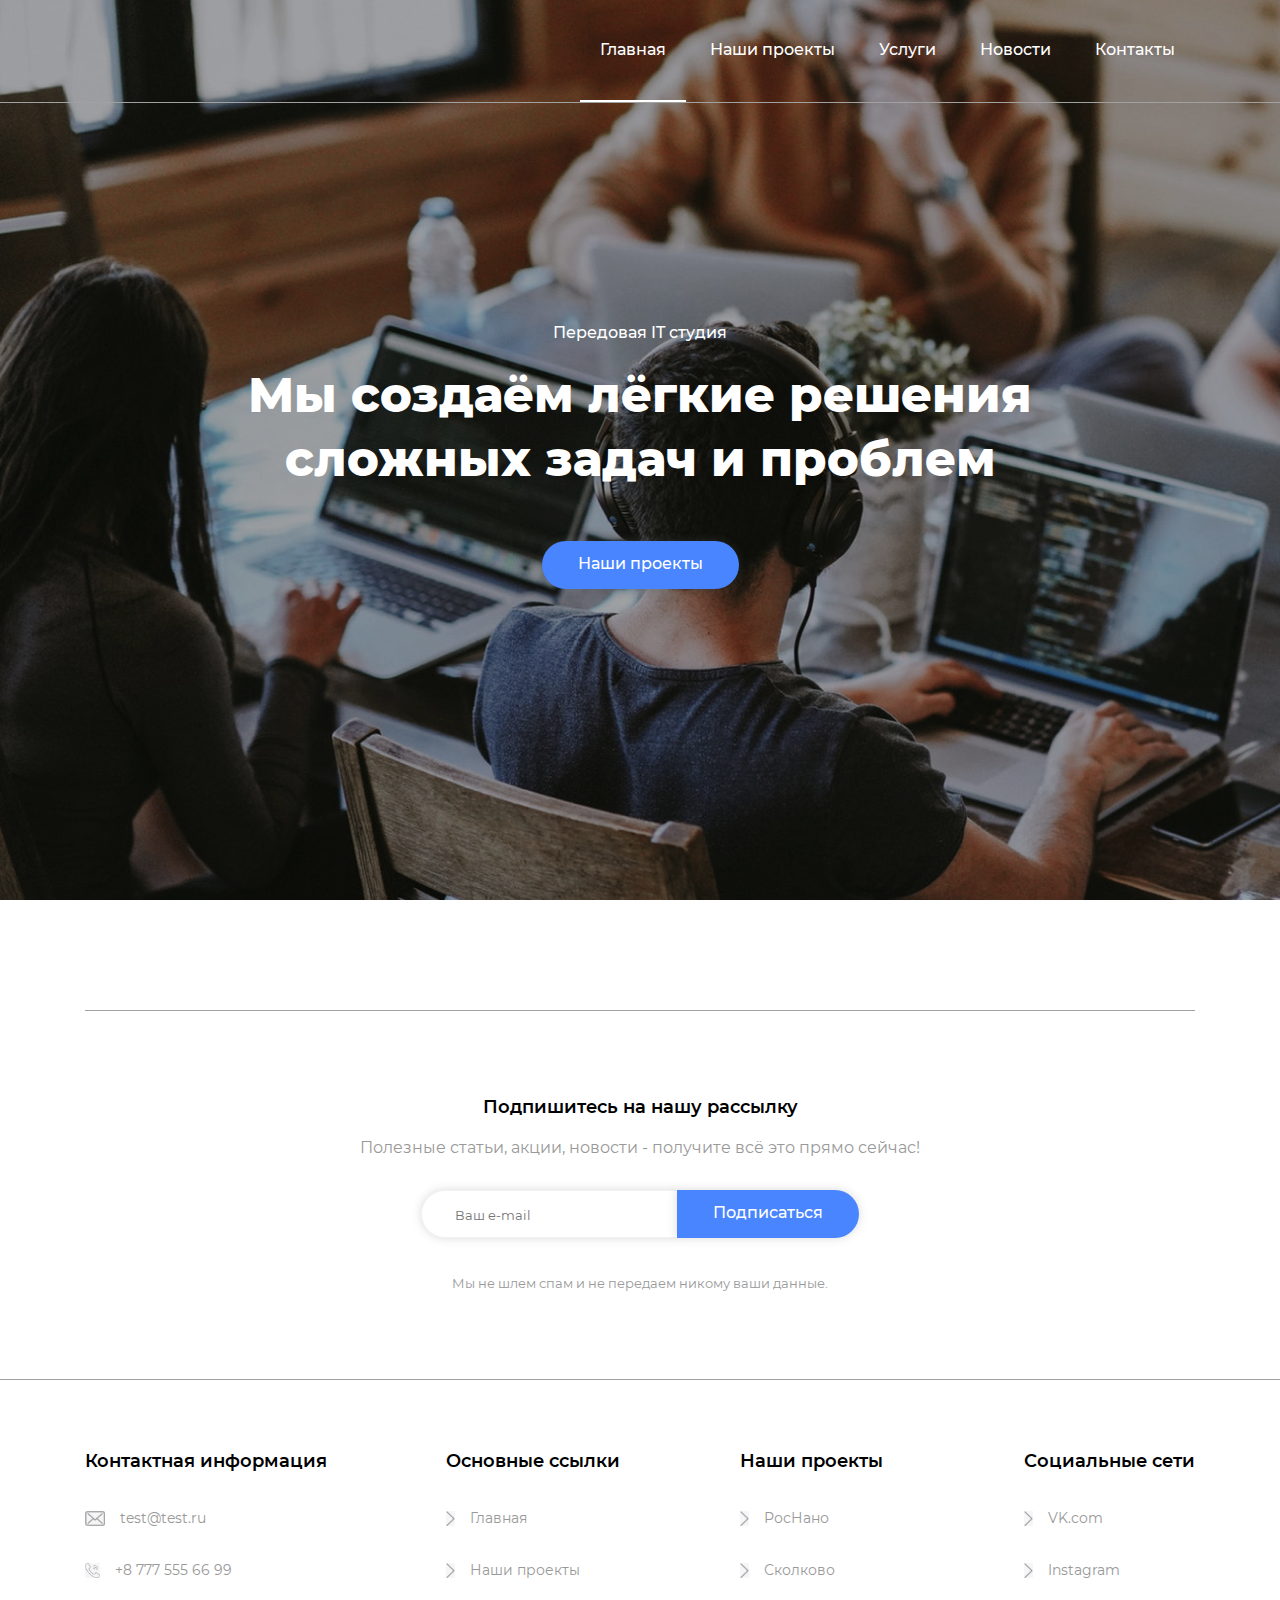
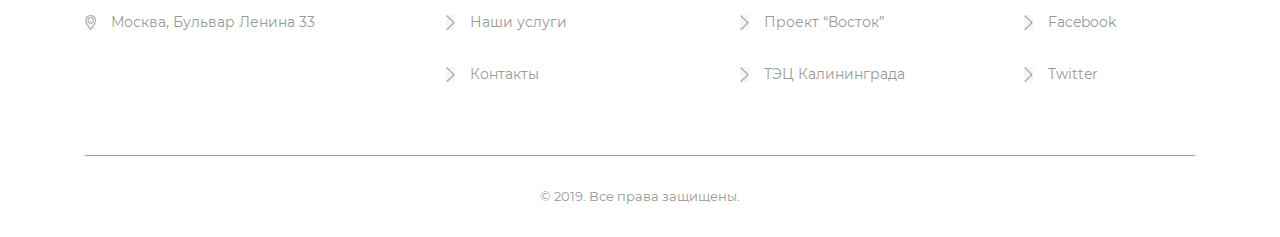
<file: lab4/index.html>
<!doctype html>
<html lang="ru">
<head>
    <link rel="stylesheet" type="text/css" href="Style/Style.css">
    <meta charset="UTF-8">
    <title>Мы создаём легкие решения</title>
</head>
<body>
<header class="first-screen">
    <section class="work-area">
        <ul class="menu">
            <li class="menu__item menu__item--selected">
				<a href="" class="menu__link">
					Главная
				</a>
			</li>
            <li class="menu__item">
				<a href="" class="menu__link">
					Наши проекты
				</a>
			</li>
            <li class="menu__item">
				<a href="" class="menu__link">
					Услуги
				</a>
			</li>
            <li class="menu__item">
				<a href="" class="menu__link">
					Новости
				</a>
			</li>
            <li class="menu__item">
				<a href="" class="menu__link">
					Контакты
				</a>
			</li>
        </ul>
		<div class="clear-fix"></div>
    </section>

    <div class="horizontal-line">
    </div>

	<section class="work-area information">
		<span class="information__label">
			Передовая IT студия
		</span>

		<h1 class="information__header">
			Мы создаём лёгкие решения <br>
			сложных задач и проблем
		</h1>

		<button class="button">
			Наши проекты
		</button>


	</section>
</header>

<section class="work-area">
	<div class="horizontal-line"></div>
	<div class="subscribe-form">
		<h3 class="subscribe-form__label">
			Подпишитесь на нашу рассылку
		</h3>
		<span class="subscribe-form__information">
			Полезные статьи, акции, новости - получите всё это прямо сейчас!
		</span>
		<div class="subscribe-form__input-container">
			<input class="subscribe-form__input" placeholder="Ваш e-mail"><button class="subscribe-form__button button">
				Подписаться
			</button>
		</div>
		<span class="subscribe-form__information subscribe-form__information--min">
			Мы не шлем спам и не передаем никому ваши данные.
		</span>
	</div>
</section>

<footer>
	<div class="horizontal-line"></div>
	<section class="work-area footer-style">
		<div>
			<h3 class="footer-style__contacts__label">
				Контактная информация
			</h3>
			<ul class="footer-style__contacts">
				<li class="footer-style__contacts__item">
					<a href="" class="footer-style__contacts__link">
						<img src="./img/messedge.jpg" class="footer-style__contacts__img">
						<span>
							test@test.ru
						</span>
					</a>
				</li>
				<li class="footer-style__contacts__item">
					<a href="" class="footer-style__contacts__link">
						<img src="./img/phone.jpg" class="footer-style__contacts__img">
						<span>
							+8 777 555 66 99
						</span>
					</a>
				</li>
				<li class="footer-style__contacts__item">
					<a href="" class="footer-style__contacts__link">
						<img src="./img/geo.jpg" class="footer-style__contacts__img">
						<span>
							Москва, Бульвар Ленина 33
						</span>
					</a>
				</li>
			</ul>
		</div>

		<div>
			<h3 class="footer-style__contacts__label">
				Основные ссылки
			</h3>
			<ul class="footer-style__contacts">
				<li class="footer-style__contacts__item">
					<a href="" class="footer-style__contacts__link">
						<img src="./img/arrow.jpg" class="footer-style__contacts__img">
						<span>
							Главная
						</span>
					</a>
				</li>
				<li class="footer-style__contacts__item">
					<a href="" class="footer-style__contacts__link">
						<img src="./img/arrow.jpg" class="footer-style__contacts__img">
						<span>
							Наши проекты
						</span>
					</a>
				</li>
				<li class="footer-style__contacts__item">
					<a href="" class="footer-style__contacts__link">
						<img src="./img/arrow.jpg" class="footer-style__contacts__img">
						<span>
							Наши услуги
						</span>
					</a>
				</li>
				<li class="footer-style__contacts__item">
					<a href="" class="footer-style__contacts__link">
						<img src="./img/arrow.jpg" class="footer-style__contacts__img">
						<span>
							Контакты
						</span>
					</a>
				</li>
			</ul>
		</div>

		<div>
			<h3 class="footer-style__contacts__label">
				Наши проекты
			</h3>
			<ul class="footer-style__contacts">
				<li class="footer-style__contacts__item">
					<a href="" class="footer-style__contacts__link">
						<img src="./img/arrow.jpg" class="footer-style__contacts__img">
						<span>
							РосНано
						</span>
					</a>
				</li>
				<li class="footer-style__contacts__item">
					<a href="" class="footer-style__contacts__link">
						<img src="./img/arrow.jpg" class="footer-style__contacts__img">
						<span>
							Сколково
						</span>
					</a>
				</li>
				<li class="footer-style__contacts__item">
					<a href="" class="footer-style__contacts__link">
						<img src="./img/arrow.jpg" class="footer-style__contacts__img">
						<span>
							Проект “Восток”
						</span>
					</a>
				</li>
				<li class="footer-style__contacts__item">
					<a href="" class="footer-style__contacts__link">
						<img src="./img/arrow.jpg" class="footer-style__contacts__img">
						<span>
							ТЭЦ Калининграда
						</span>
					</a>
				</li>
			</ul>
		</div>

		<div>
			<h3 class="footer-style__contacts__label">
				Социальные сети
			</h3>
			<ul class="footer-style__contacts">
				<li class="footer-style__contacts__item">
					<a href="" class="footer-style__contacts__link">
						<img src="./img/arrow.jpg" class="footer-style__contacts__img">
						<span>
							VK.com
						</span>
					</a>
				</li>
				<li class="footer-style__contacts__item">
					<a href="" class="footer-style__contacts__link">
						<img src="./img/arrow.jpg" class="footer-style__contacts__img">
						<span>
							Instagram
						</span>
					</a>
				</li>
				<li class="footer-style__contacts__item">
					<a href="" class="footer-style__contacts__link">
						<img src="./img/arrow.jpg" class="footer-style__contacts__img">
						<span>
							Facebook
						</span>
					</a>
				</li>
				<li class="footer-style__contacts__item">
					<a href="" class="footer-style__contacts__link">
						<img src="./img/arrow.jpg" class="footer-style__contacts__img">
						<span>
							Twitter
						</span>
					</a>
				</li>
			</ul>
		</div>
	</section>
	<section class="work-area">
		<div class="horizontal-line"></div>

		<div class="mini-label">
			&copy; 2019. Все права защищены.
		</div>
	</section>
</footer>


</body>
</html>
</file>
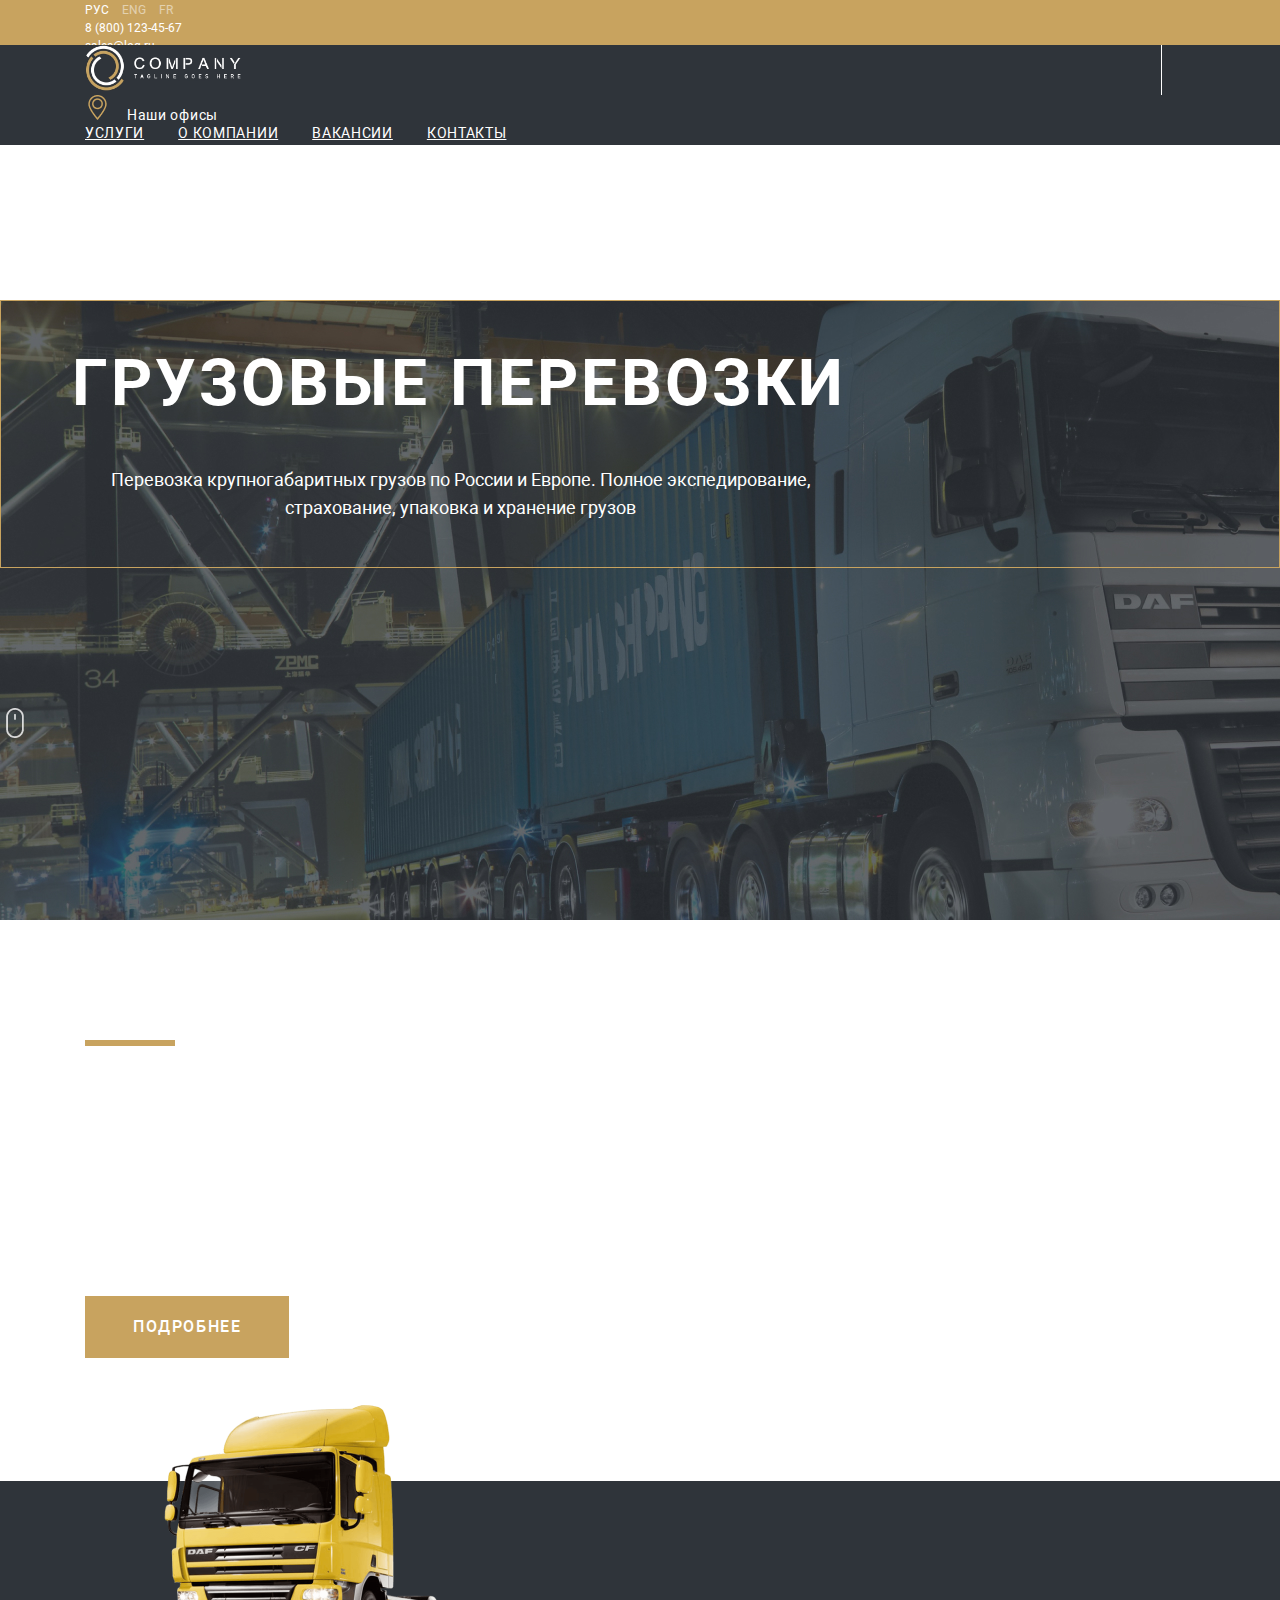
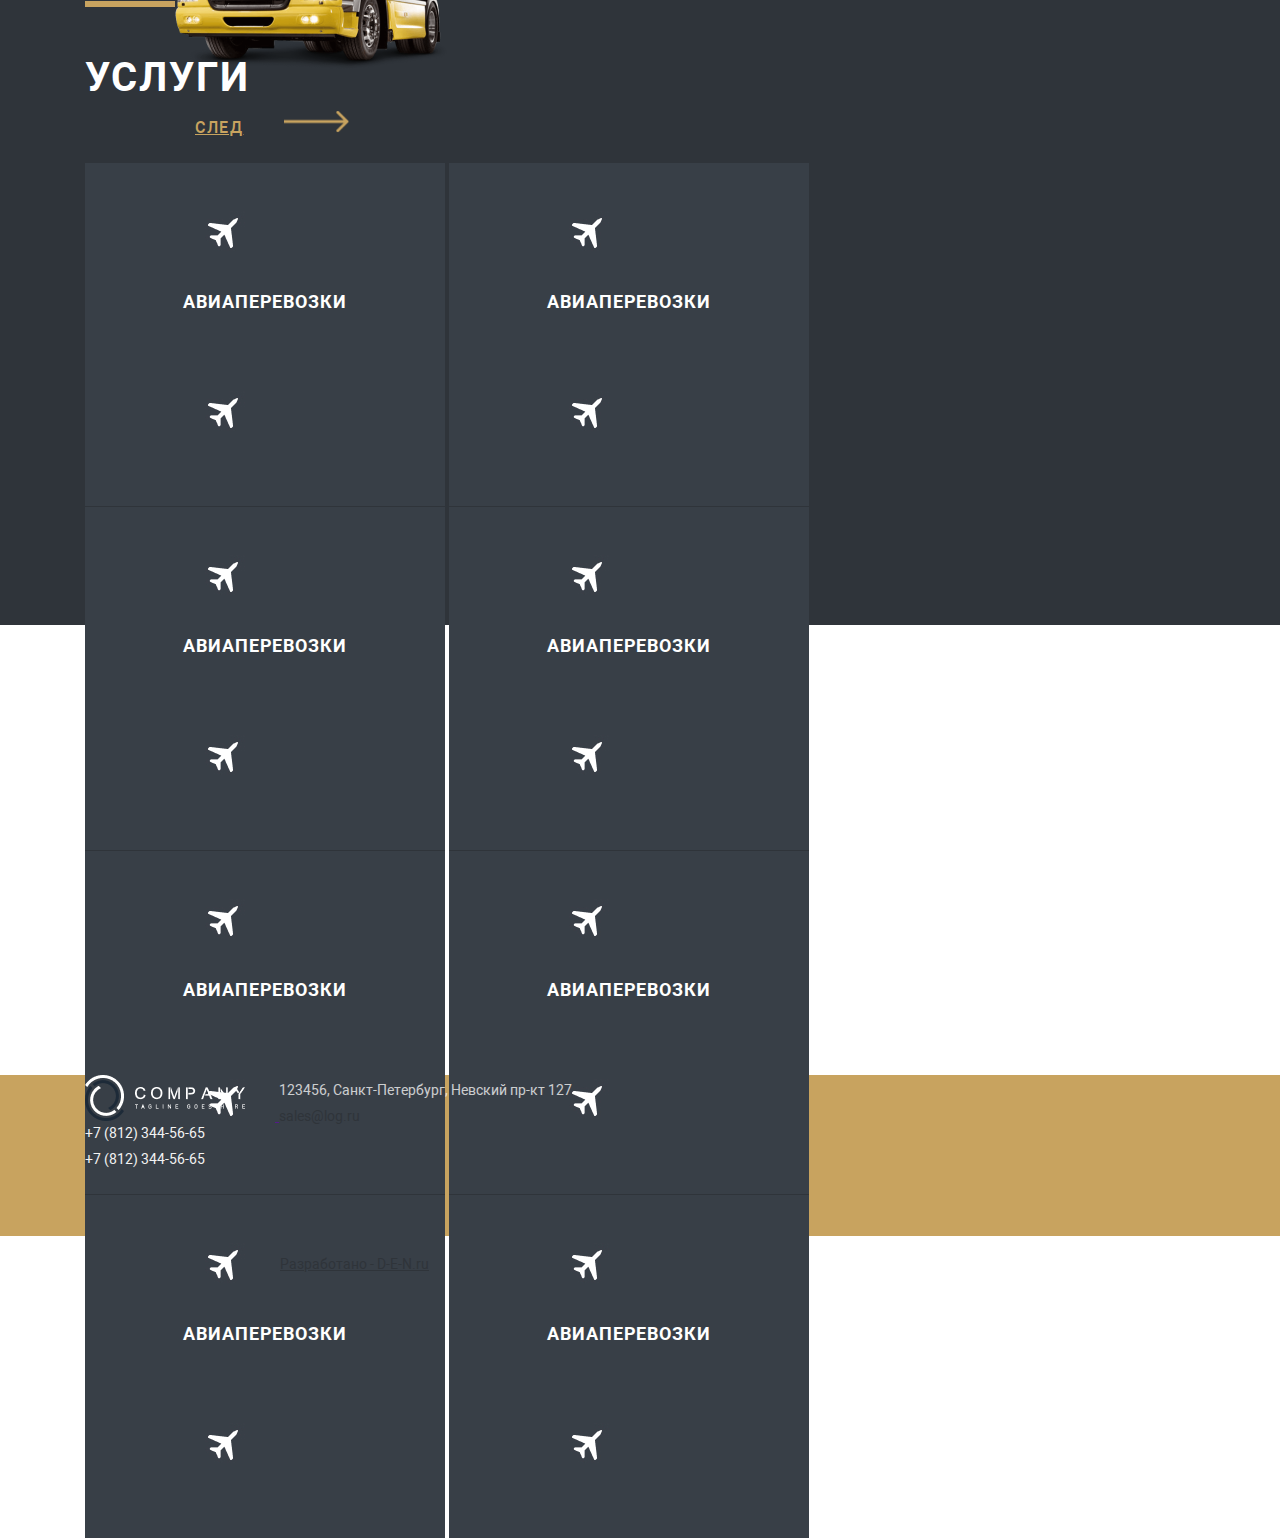
<file: lab5/index.html>
<!doctype html>
<html lang="ru" xmlns="http://www.w3.org/1999/html">

<head>
    <link rel="stylesheet"
          href="https://stackpath.bootstrapcdn.com/bootstrap/4.1.1/css/bootstrap.min.css"
          integrity="sha384-WskhaSGFgHYWDcbwN70/dfYBj47jz9qbsMId/iRN3ewGhXQFZCSftd1LZCfmhktB"
          crossorigin="anonymous">
    <meta charset="UTF-8">
    <meta name="viewport"
          content="width=device-width, user-scalable=no, initial-scale=1.0, maximum-scale=1.0, minimum-scale=1.0">
    <meta http-equiv="X-UA-Compatible" content="ie=edge">
    <title>Document</title>
    <link rel="stylesheet"
          href="./CSS/style.css">
</head>
<body>
<header class="top-block">
    <div class="work-area row align-items-center h-100 row--margin">
        <div class="col-4 row row--margin">
            <span class="language-item language-item--selected">
                РУС
            </span>
            <span class="language-item">
                ENG
            </span>
            <span class="language-item">
                FR
            </span>
        </div>
        <div class="col-4 justify-content-center row row--margin">
            <span class="number-head">
                8 (800) 123-45-67
            </span>
        </div>
        <div class="col-4 row row--margin justify-content-end">
            <span class="number-head">
                sales@log.ru
            </span>
        </div>
    </div>
</header>

<section class="top-under-block">
    <div class="work-area row row--margin align-items-center h-100">
        <div class="col-6 row row--margin">
            <div class="logo-container">
                <img src="./img/logo.jpg" class="logo-size">
            </div>
            <div class="align-items-center row row--margin">
                <img src="./img/placeholder.png" class="ourOffice-size">
                <span class="ourOffice-text">
                    Наши офисы
                </span>
            </div>
        </div>
        <div class="row row--margin col-6 justify-content-end">
            <ul class="menu">
                <li class="menu-item">
                    <a href class="menu-link">
                        УСЛУГИ
                    </a>
                </li>
                <li class="menu-item">
                    <a href class="menu-link">
                        О КОМПАНИИ
                    </a>
                </li>
                <li class="menu-item">
                    <a href class="menu-link">
                        ВАКАНСИИ
                    </a>
                </li>
                <li class="menu-item">
                    <a href class="menu-link menu-link--last">
                        КОНТАКТЫ
                    </a>
                </li>
            </ul>
        </div>
    </div>
</section>

<section class="slider-block">
    <div class="col-12 row row--margin justify-content-center">
        <div class="slider-block__information">
            <h1 class="slider-block__head">
                Грузовые перевозки
            </h1>
            <div class="slider-block__bottom">
                <h2 class="slider-block__bottom--text">
                    Перевозка крупногабаритных грузов по России и Европе. Полное экспедирование, страхование, упаковка и хранение грузов
                </h2>
            </div>
        </div>
    </div>
    <div class="row row--margin justify-content-center slider-img">
        <img src="./img/mouse.png" class="slider-img__size">
    </div>
</section>

<section class="about-us">
    <div class="work-area row row--padding row--margin top-padding__120">
        <div class="col-6 row--padding">
            <div class="about-us__border">
            </div>
            <h2 class="about-us__text">
                грузоперевозки по европе
            </h2>
            <h2 class="about-us__text--description">
                Страны Евросоюза, а также Украина, Белоруссия со всеми документами.
            </h2>

            <a href="#" class="about-us__button">ПОДРОБНЕЕ</a>
        </div>
        <div class="col-3 row--padding about about-us__img-block">
            <img src="./img/car.png">
        </div>
        <div class="col-3 row--padding about-us__next-back">
            <div>
                <a href="" class="about-us__next-text">
                    СЛЕД
                </a>
                <a href="">
                    <img  src="./img/ArrowL.png" class="about-us__arrow">
                </a>
            </div>

            <div>
                <a href="">
                    <img  src="./img/ArrowR.png" class="about-us__arrow">
                </a>
                <a href="" class="about-us__back-text">
                    НАЗАД
                </a>
            </div>
        </div>
    </div>
</section>

<section class="services-block">
    <div class="work-area services-head">
        <div class="about-us__border">
        </div>
        <h2 class="about-us__text">
            услуги
        </h2>
    </div>
    <div class="work-area row justify-content-center">
        <div class="col-3 row--padding row--margin">
            <a href="#" class="services-botton">Авиаперевозки</a>
            <a href="#" class="services-botton">Авиаперевозки</a>
        </div>
        <div class="col-3 row--padding row--margin">
            <a href="#" class="services-botton">Авиаперевозки</a>
            <a href="#" class="services-botton">Авиаперевозки</a>
        </div>
        <div class="col-3 row--padding row--margin">
            <a href="#" class="services-botton">Авиаперевозки</a>
            <a href="#" class="services-botton">Авиаперевозки</a>
        </div>
        <div class="col-3 row--padding row--margin">
            <a href="#" class="services-botton">Авиаперевозки</a>
            <a href="#" class="services-botton">Авиаперевозки</a>
        </div>
    </div>
</section>

<section class="map">
    <script type="text/javascript" charset="utf-8" async src="https://api-maps.yandex.ru/services/constructor/1.0/js/?um=constructor%3Abc417d3ab213af4fca8ae5357a3a8d7895522bf4dd75c931edaacab4400c003d&amp;width=100%25&amp;height=450&amp;lang=ru_RU&amp;scroll=true"></script>
</section>

<footer class="footer">
    <div class="work-area row row--margin row--padding footer-logo align-items-center">
        <div class="col-6 row row--margin row--padding align-items-center">
            <a href="">
                <img  src="./img/logo.png" class="logo-img--footer">
            </a>
            <div class="footer-information">
                 <p class="footer-information__adress">
                    123456, Санкт-Петербург, Невский пр-кт 127
                </p>
                <p class="footer-information__email">
                    sales@log.ru
                </p>
            </div>
        </div>
        <div class="col-6 row row--margin row--padding align-items-center footer-information__numbers-block">
            <div class="footer-information">
                <p class="footer-information__numbers footer-information__numbers--padding">
                    +7 (812) 344-56-65
                </p>
                <p class="footer-information__numbers">
                    +7 (812) 344-56-65
                </p>
            </div>
            <div class="directed-by">
                <span class="directed-by__text">
                    Разработано - D-E-N.ru
                </span>
            </div>
        </div>
    </div>
</footer>

</body>
</html>
</file>
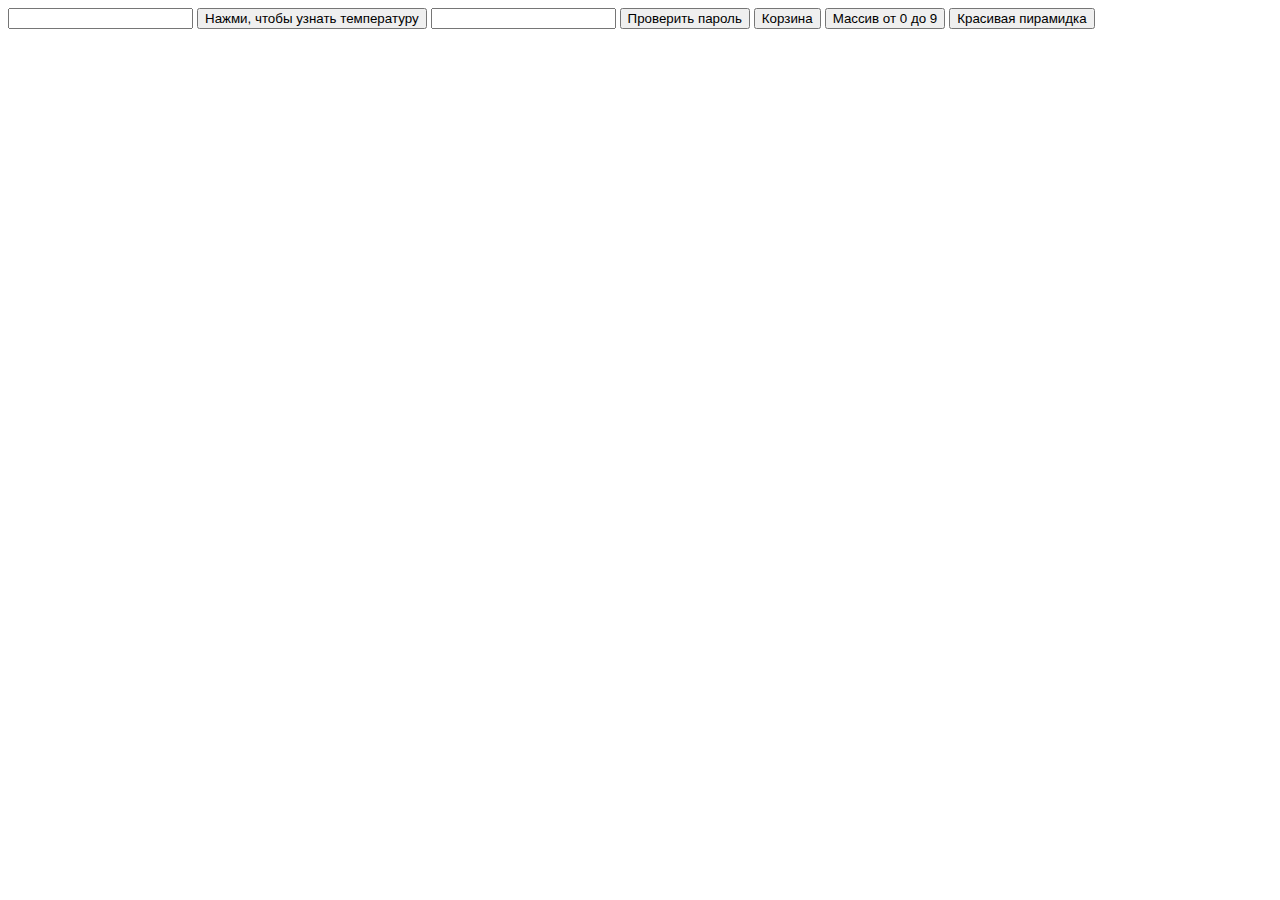
<file: lab6/index.html>
<!DOCTYPE html>
<html lang="en">
<head>
    <meta charset="UTF-8">
    <title>Title</title>
</head>
<body>

<input id="text-input">
<button onclick="printTemp()">Нажми, чтобы узнать температуру</button>

<input id="password" type="password">
<button onclick="
var password = document.getElementById('password').value;
alert(validate(password))
">Проверить пароль</button>

<button onclick="alert(countBasketPrice())">Корзина</button>

<button onclick="cirkl()">Массив от 0 до 9</button>

<button onclick="point()">Красивая пирамидка</button>

<script src="js/index.js">
</script>
<script src="js/task2.js">
</script>
<script src="js/task3.js">
</script>
</body>

</html>
</file>
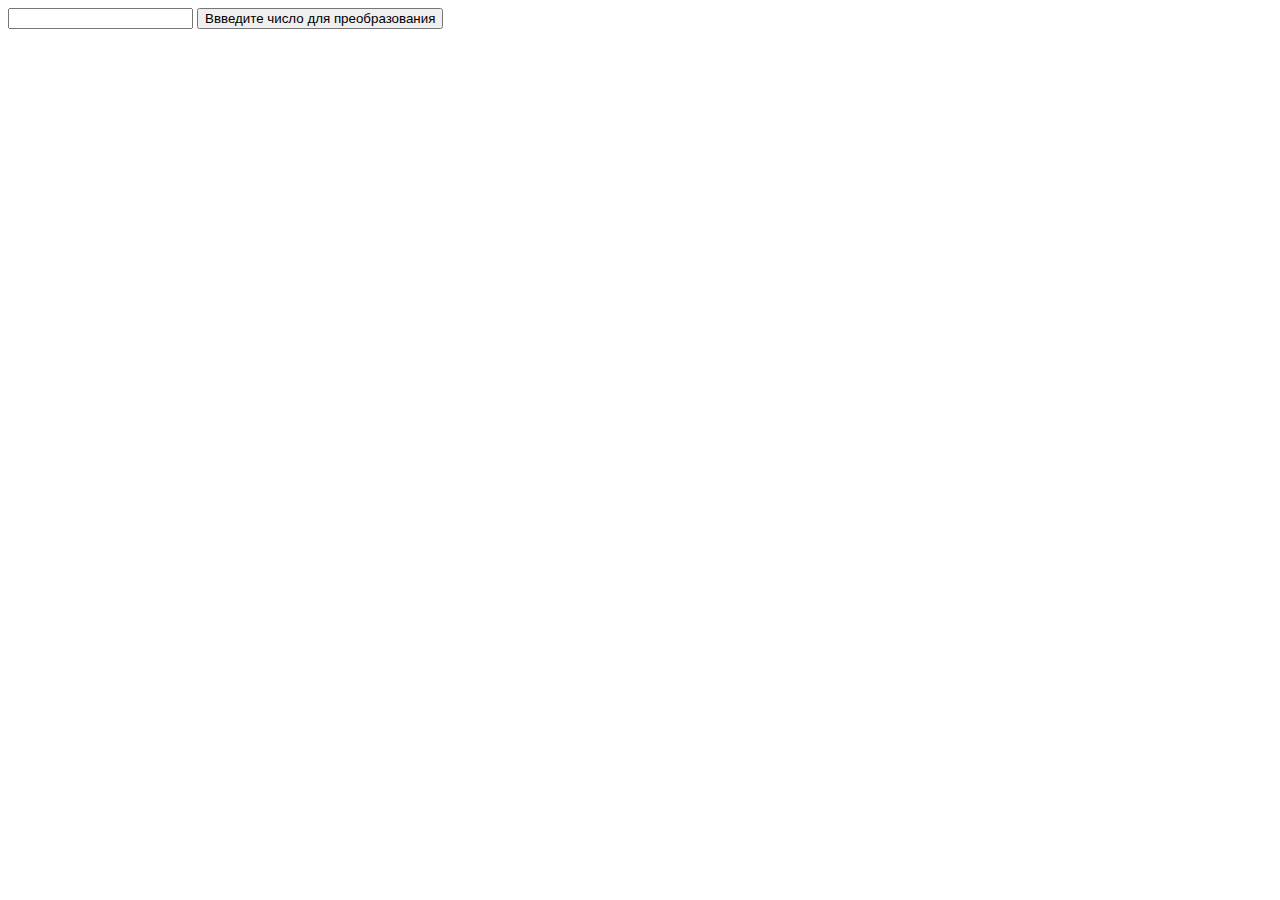
<file: lab7/index.html>
<!DOCTYPE html>
<html lang="en">
<head>
    <meta charset="UTF-8">
    <title>Title</title>
</head>
<body>
<input id="text-input">
<button onclick="print()">Ввведите число для преобразования</button>

<script src="js/part1.js"></script>
</body>
</html>
</file>
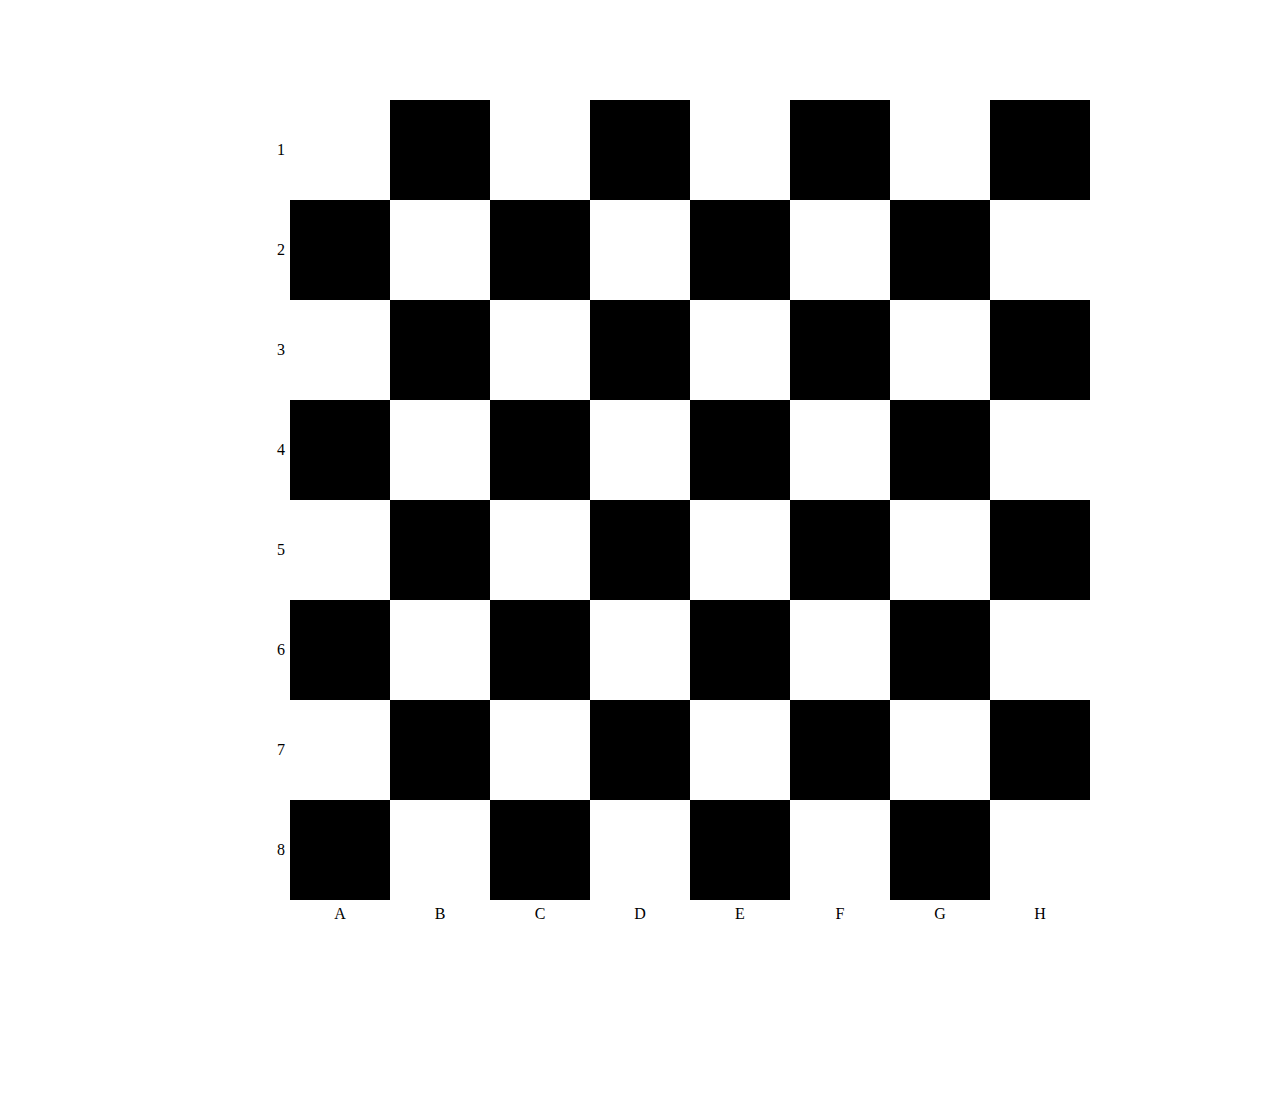
<file: lab7/board.html>
<!DOCTYPE html>
<html lang="en">
<head>
    <meta charset="UTF-8">
    <title>Title</title>
    <link rel="stylesheet" href="./style.css">
</head>
<body>
<div id="board">

</div>

<script src="js/part2.js"></script>
</body>
</html>
</file>
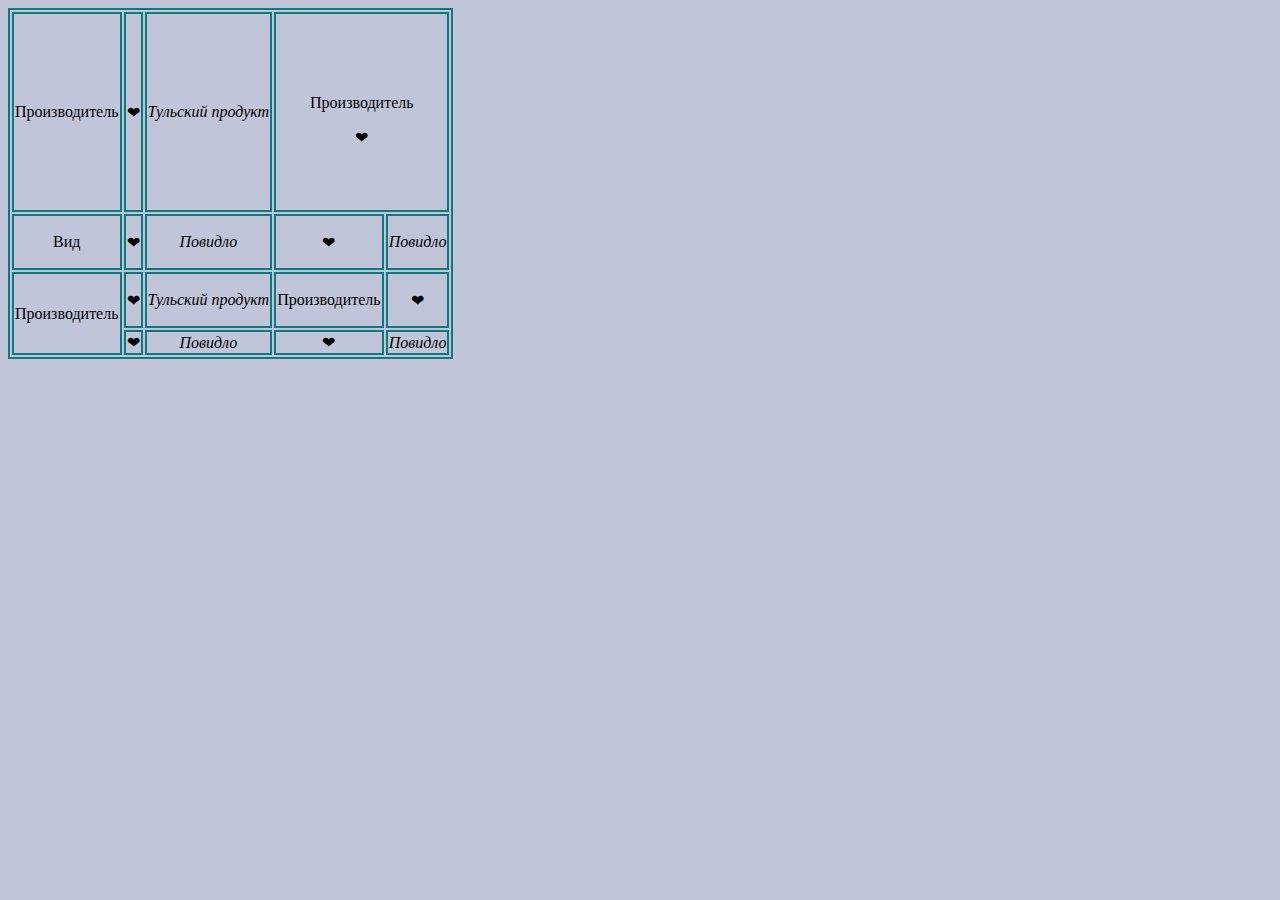
<file: Лаба1-2/another.html>
<!doctype html>
<html lang="ru">
<head>
	<link rel = "stylesheet" type = "text/css" href = "style.css">
    <meta charset="UTF-8">
    <title>Повидло</title>
</head>

<body>
	<table class="table">
			<tbody>
				<tr class="table-high">
					<td>
						<p>
							Производитель
						</p>
					</td>						
					<td>
						&#10084;
					</td>
					<td>
						<em>Тульский продукт</em>
					</td>
					<td colspan=2>
						<p>
							Производитель
						</p>					
						&#10084;
					</td>
				</tr>
				
				<tr>
					<td>
						<p>
							Вид
						</p>
					</td>						
					<td>
						&#10084;
					</td>
					<td>
						<em>Повидло</em>
					</td>
					<td>
						&#10084;
					</td>
					<td>
						<em>Повидло</em>
					</td>
				</tr>
				<tr>
					<td rowspan=2>
						<p>
							Производитель
						</p>
					</td>						
					<td>
						&#10084;
					</td>
					<td>
						<em>Тульский продукт</em>
					</td>
					<td>
						<p>
							Производитель
						</p>
					</td>						
					<td>
						&#10084;
					</td>
				</tr>
				
				<tr>									
					<td>
						&#10084;
					</td>
					<td>
						<em>Повидло</em>
					</td>
					<td>
						&#10084;
					</td>
					<td>
						<em>Повидло</em>
					</td>
				</tr>
			</tbody>
		</table>
</body>

</html>
</file>
<file: lab4/Style/Style.css>
@import "../fonts/Montserrat/Montserrat.css";

html, body {
    margin: 0;
    padding: 0;
}

.clear-fix{
    clear: both;
}

.work-area {
	width: 1110px;
    margin: 0 auto;
}

.first-screen {
    background: url("../img/photo-1522071820081-009f0129c71c.jpg");
    height: 900px;
    margin-bottom: 110px;
}

.horizontal-line {
    height: 1px;
    background: #A1A1A1;
}

.menu {
    float: right;
    padding: 0;
    list-style-type: none;
    margin: 0;
}

.menu__item{
    display: inline-block;
    padding: 40px 20px;
}

.menu__item--selected{
    border-bottom: 2px solid #FFFFFF;
}

.menu__link{
    font-family: Montserrat, sans-serif;
    font-style: normal;
    font-weight: 500;
    font-size: 16px;
    line-height: 20px;
    text-decoration: none;

    color: #FFFFFF;
}

.information{
    display: flex;
    flex-direction: column;
    align-items: center;
    margin-top: 220px;
}

.information__label{
    font-family: Montserrat, sans-serif;
    font-style: normal;
    font-weight: 500;
    font-size: 16px;
    line-height: 20px;

    text-align: center;

    color: #FFFFFF;
}

.information__header{
    text-align: center;
    font-family: Montserrat, sans-serif;
    font-style: normal;
    font-weight: 800;
    font-size: 48px;
    line-height: 64px;
    margin-top: 20px;
    margin-bottom: 50px;

    color: #FFFFFF;
}

.button{
    font-family: Montserrat, sans-serif;
    font-style: normal;
    font-weight: 500;
    font-size: 16px;
    line-height: 20px;
    text-align: center;

    padding: 13px 36px 15px;

    color: #FFFFFF;

    background: #4985FF;
    box-shadow: 0 0 10px rgba(111, 111, 111, 0.25);
    border-radius: 30px;
    border: none;
}

.subscribe-form{
    display: flex;
    flex-direction: column;
    align-items: center;
    margin-top: 85px;
    margin-bottom: 85px;
}

.subscribe-form__label{
    font-family: Montserrat, sans-serif;
    font-style: normal;
    font-weight: 600;
    font-size: 18px;
    line-height: 22px;

    margin-bottom: 17px;
    margin-top: 0px;

    color: #000000;
}

.subscribe-form__information{
    font-family: Montserrat, sans-serif;
    font-style: normal;
    font-weight: normal;
    font-size: 16px;
    line-height: 25px;

    margin-bottom: 30px;

    color: #999999;
}

.subscribe-form__information--min{
    font-size: 13px;
    line-height: 21px;

    margin-bottom: 0px;
}

.subscribe-form__input{
    padding: 15px 33px 13px;

    font-family: Montserrat, sans-serif;
    font-style: normal;
    font-weight: normal;
    font-size: 13px;
    line-height: 18px;

    color: #999999;

    background: #FFFFFF;
    /* #F2F2F2 */

    border: 1px solid #F2F2F2;
    box-sizing: border-box;
    box-shadow: 0 0 10px rgba(111, 111, 111, 0.25);
    border-bottom-left-radius: 30px;
    border-top-left-radius:30px;

    border-right: none;

}

.subscribe-form__button{
    border-bottom-left-radius: 0;
    border-top-left-radius:0 ;
}

.subscribe-form__input-container{
    display: flex;
    justify-content: center;
    align-items: center;
    margin-bottom: 35px;
}

.footer-style {
    display: flex;
    justify-content: space-between;
    padding-top: 70px;
    margin-bottom: 70px;
}

.footer-style__contacts{
    list-style-type: none;
    padding-left: 0;
    margin-top: 5px;
    margin-bottom: 0;
}

.footer-style__contacts__label{
    font-family: Montserrat, sans-serif;
    font-style: normal;
    font-weight: 600;
    font-size: 18px;
    line-height: 22px;
    margin: 0 0 0;

    color: #000000;
}

.footer-style__contacts__item{
    padding: 30px 0 0;

}

.footer-style__contacts__link{
    font-family: Montserrat, sans-serif;
    font-style: normal;
    font-weight: normal;
    font-size: 14px;
    line-height: 22px;
    text-decoration: none;
    display: flex;
    align-items: center;

    /* grey */

    color: #999999;
}

.footer-style__contacts__img{
    height: 15px;
    margin-right: 15px;
}

.mini-label{
    font-family: Montserrat, sans-serif;
    font-style: normal;
    font-weight: normal;
    font-size: 13px;
    line-height: 21px;
    text-align: center;
    margin: 30px 0;

    /* grey */

    color: #999999;
}
</file>
<file: lab5/CSS/style.css>
@import "../fonts/roboto.css";

a:hover{
    text-decoration: none;
    color: #FFFFFF;
}

*{
    margin: 0;
    padding: 0;
}

.row--margin{
    margin: 0;
}

.row--padding{
    padding: 0;
}

.work-area{
    width: 1110px;
    margin: 0 auto;
}

.max-width--NO{
    max-width: 100%;
}

.top-block{
    background: #C8A35F;
    height: 45px;
}

.top-under-block{
    background: #2F343A;
    height: 100px;
}

.center-text{
    text-align: center;
}

.right-text{
    text-align: right;
}

.left-text{
    text-align: left;
}

.language-item{
    font-family: Roboto;
    font-style: normal;
    font-weight: normal;
    font-size: 12px;
    line-height: 14px;
    cursor: pointer;
    padding-right: 10px;

    color: #FFFFFF;

    opacity: 0.5;
}

.language-item--selected{
   opacity: 1;
}

.number-head{
    font-family: Roboto;
    font-style: normal;
    font-weight: normal;
    font-size: 12px;
    line-height: 14px;

    color: #FFFFFF;

}

.logo-size{
    height: 46px;
}

.logo-container{
    padding-right: 30px;
    border-right: 1px solid #FFFFFF;
    margin-right: 33px;
}

.ourOffice-size{
    height: 25px;
    padding-right: 13px;
}

.ourOffice-text{
    font-family: Roboto;
    font-style: normal;
    font-weight: normal;
    font-size: 14px;
    line-height: 16px;
    letter-spacing: 0.05em;

    color: #FFFFFF;
}

.menu{
    list-style-type: none;
    margin-bottom: 0;
}

.menu-item{
    display: inline-block;
}

.menu-link{
    font-family: Roboto;
    font-style: normal;
    font-weight: normal;
    font-size: 14px;
    line-height: 16px;
    letter-spacing: 0.05em;
    padding-right: 30px;

    color: #FFFFFF;
}

.menu-link--last{
    padding-right: 0;
}

.menu-link:hover{
    font-family: Roboto;
    font-style: normal;
    font-weight: normal;
    font-size: 14px;
    line-height: 16px;
    letter-spacing: 0.05em;
    text-decoration: none;
    cursor: pointer;

    color: #FFFFFF;
}

.slider-block{
    background-image: url("../img/sliderBack.jpg");
    height: 620px;
}

.slider-block__information{
    margin-top: 155px;
    border: 1px solid #C8A35F;
    box-sizing: border-box;
}

.slider-block__head{
    font-family: Roboto, sans-serif;
    font-style: normal;
    font-weight: bold;
    font-size: 64px;
    line-height: 75px;
    letter-spacing: 0.05em;
    text-transform: uppercase;
    margin-bottom: 0;
    padding: 45px 71px 45px;

    /* White */

    color: #FFFFFF;
}

.slider-block__bottom{
    max-width: 777px;
    width: 100%;
    margin: 0 71px 0;
}

.slider-block__bottom--text{
    font-family: Roboto;
    font-style: normal;
    font-weight: normal;
    font-size: 18px;
    line-height: 28px;
    text-align: center;
    padding-bottom: 45px;
    margin: 0;

    /* White */

    color: #FFFFFF;
}

.slider-img{
    margin-top: 140px;
}

.slider-img__size{
    height: 30px;
}

.about-us{
    background: url("../img/Rectangle.jpg") fixed;
    width: 100%;
    height:561px;
    min-height:150px;
    max-height:561px;
    background-size: contain;
}

.about-us__rectangle {
    width: 100%;
    height:561px;
    min-height:150px;
    max-height:561px;
    background-size: contain;
}

.about-us__back{
    display:inline-block;
}

.item-right{
    float: right;
}

.item-left{
    float: left;
}

.about-us__border{
    border-top: 6px solid #C8A35F;
    width: 90px;
    height:6px;
    min-height:1px;
    max-height:6px;
    background-size: contain;
}

.about-us__text{
    width: 445px;
    font-family: Roboto;
    font-style: normal;
    font-weight: bold;
    font-size: 40px;
    line-height: 49px;
    letter-spacing: 0.05em;
    text-transform: uppercase;
    margin-bottom: 0;

    color: #FFFFFF;

    padding: 40px 0 0;
}

.about-us__text--description{
    font-family: Roboto;
    font-style: normal;
    font-weight: normal;
    font-size: 18px;
    line-height: 28px;

    width: 350px;
    margin-bottom: 50px;

    color: #FFFFFF;
}

.about-us__button{
    display: inline-block;
    background: #C8A35F;
    text-decoration: none;
    user-select: none;
    padding: 18px 48px 19px;
    outline: none;

    font-family: Roboto;
    font-style: normal;
    font-weight: 500;
    font-size: 16px;
    line-height: 25px;
    text-align: center;
    letter-spacing: 0.1em;
    text-transform: uppercase;

    color: #FFFFFF;
}

.about-us__button:hover{
    text-decoration: none;
    color: #FFFFFF;
}

.top-padding__120{
    padding-top: 120px;
}

.about-us__img-block{
    margin-top: 46px;
}

.about-us__img{
    height: 266px;
}


.about-us__next-back{
    margin-top: 36px;
    padding-left: 110px;
}

.about-us__next-text{
    font-family: Roboto;
    font-style: normal;
    font-weight: 500;
    font-size: 16px;
    line-height: 25px;
    text-align: center;
    letter-spacing: 0.1em;
    text-transform: uppercase;

    display: inline-block;
    margin-bottom: 255px;
    margin-right: 37px;

    /* Gold */

    color: #C8A35F;
}

.about-us__arrow{
    width: 65px;
}

.about-us__back-text{
    font-family: Roboto;
    font-style: normal;
    font-weight: 500;
    font-size: 16px;
    line-height: 25px;
    text-align: center;
    letter-spacing: 0.1em;
    text-transform: uppercase;

    display: inline-block;
    margin-bottom: 0;
    margin-left: 25px;

    /* Gold */

    color: #C8A35F;
}

.services-block{
    height: 744px;
    background: #2F343A;
}

.services-head{
    padding-top: 120px;
    padding-bottom: 60px;
}

.services-botton{
    display: inline-block;
    background:url("../img/all-services__item.jpg");
    text-decoration: none;
    user-select: none;
    padding: 128px 42px 35px;
    outline: none;
    width: 276px;
    height: 180px;

    border-top: 1px solid #2F343A;

    font-family: Roboto;
    font-style: normal;
    font-weight: bold;
    font-size: 18px;
    line-height: 22px;
    text-align: center;
    letter-spacing: 0.05em;
    text-transform: uppercase;

    color: #FFFFFF;
}

.services-botton:hover{
    background: url("../img/all-services__item Push.jpg");
}

.map{
    width: 100%;
    height: 450px;
}

.footer{
    background: #C8A35F;
    height: 161px;
}

.footer-logo{
    height: inherit;
}

.logo-img--footer{
    height: 46px;
    padding-right: 30px;
}

.footer-information{
    display: inline-block;
}

.footer-information__adress{
    font-family: Roboto;
    font-style: normal;
    font-weight: normal;
    font-size: 14px;
    line-height: 16px;

    /* #F2F2F2 */

    color: #F2F2F2;
    opacity: 0.8;

    margin-bottom: 10px;
}

.footer-information__email{
    font-family: Roboto;
    font-style: normal;
    font-weight: normal;
    font-size: 14px;
    line-height: 16px;

    /* Dark */

    color: #2F343A;
    margin-bottom: 0;
}

.footer-information__numbers-block{
    height: inherit;
}

.footer-information__numbers{
    font-family: Roboto;
    font-style: normal;
    font-weight: normal;
    font-size: 14px;
    line-height: 16px;

    /* #F2F2F2 */
    margin-bottom: 0;

    color: #F2F2F2;
}

.footer-information__numbers--padding{
    padding-bottom: 10px;
}

.directed-by{
    height: inherit;
    padding-top: 87px;
}

.directed-by__text{
    font-family: Roboto;
    font-style: normal;
    font-weight: normal;
    font-size: 14px;
    line-height: 16px;
    text-align: right;
    text-decoration-line: underline;

    /* Dark */

    color: #2F343A;

    margin: 0;
    padding-left: 195px;
    padding-top: 0;
}
</file>
<file: lab7/style.css>
*{
    box-sizing: border-box;
}

#board {
    width: 900px;
    height: 900px;
    margin: 100px auto;
}

.row{
    display: flex;
}

.cell{
    display: inline-block;
    width: 100px;
    height: 100px;
}

.cell--white{
    background: white;
}

.cell--black{
    background: black;
}

.number{
    padding-right: 5px;
    display: inline-flex;
    align-items: center;
    justify-content: flex-end;
}

.word{
    text-align: center;
    padding-top: 5px;
}
</file>
<file: Лаба1-2/style.css>
body {
	background: rgba(129, 139, 181, 0.5);
}

.menu a {
	color: rgb(0, 13, 64);
	font-size: 20px;
	font-style: italic;
	transition: color 0.5s;
}

.menu a:hover{
	color: #10797d; 
}

.menu {
	list-style-type: none;
}

.base-header{
	color: black;
	font-size: 18px;
	font-weight: 400;
}

.shot-information{
	color: rgb(0, 24, 120);
	font-size: 14px;
	font-style: italic;
	line-height: 16px;
}

.product-information{
	color: #484343;
	font-size: 16px;
	font-weight: 400;
	line-height: 24px;
	text-align: left;
}

.list li{
	color: #10797d;
	font-size: 14px;
	font-style: italic;	
}

.list{
	list-style-image: url("loader-image (1).png");
}

.form-text input:not([type=submit]){
	width: 400px;
	height: 20px;
	color: rgb(0, 24, 120);
	font-size: 16px;
	text-transform: capitalize;
	transition: color, box-shadow  1s;
}

.form-text input[type=email]:focus{
	color: #107d47;
	box-shadow: 0 0 10px #107d47;
}

.body-img-border img{
	border: 2px solid #10797d;
	transition: border-color 0.5s;
}

.body-img-border img:hover{
	border-color: transparent;	
}

.logo-img {
	height: 40px;
}

.header {
	border-bottom: 2px dotted #10797d;
}

.footer {
	border-top: 2px dotted #10797d;
	padding-top: 10px;
}

.table{
	text-align: center;
	border: 2px solid #10797d;	
}

.table td{
	border: 2px solid #10797d;
}

.table-high{
	height: 200px
}

.body-first-word p:first-letter{
	font-family: Arial;
	font-size: 25px;
	
}
</file>
